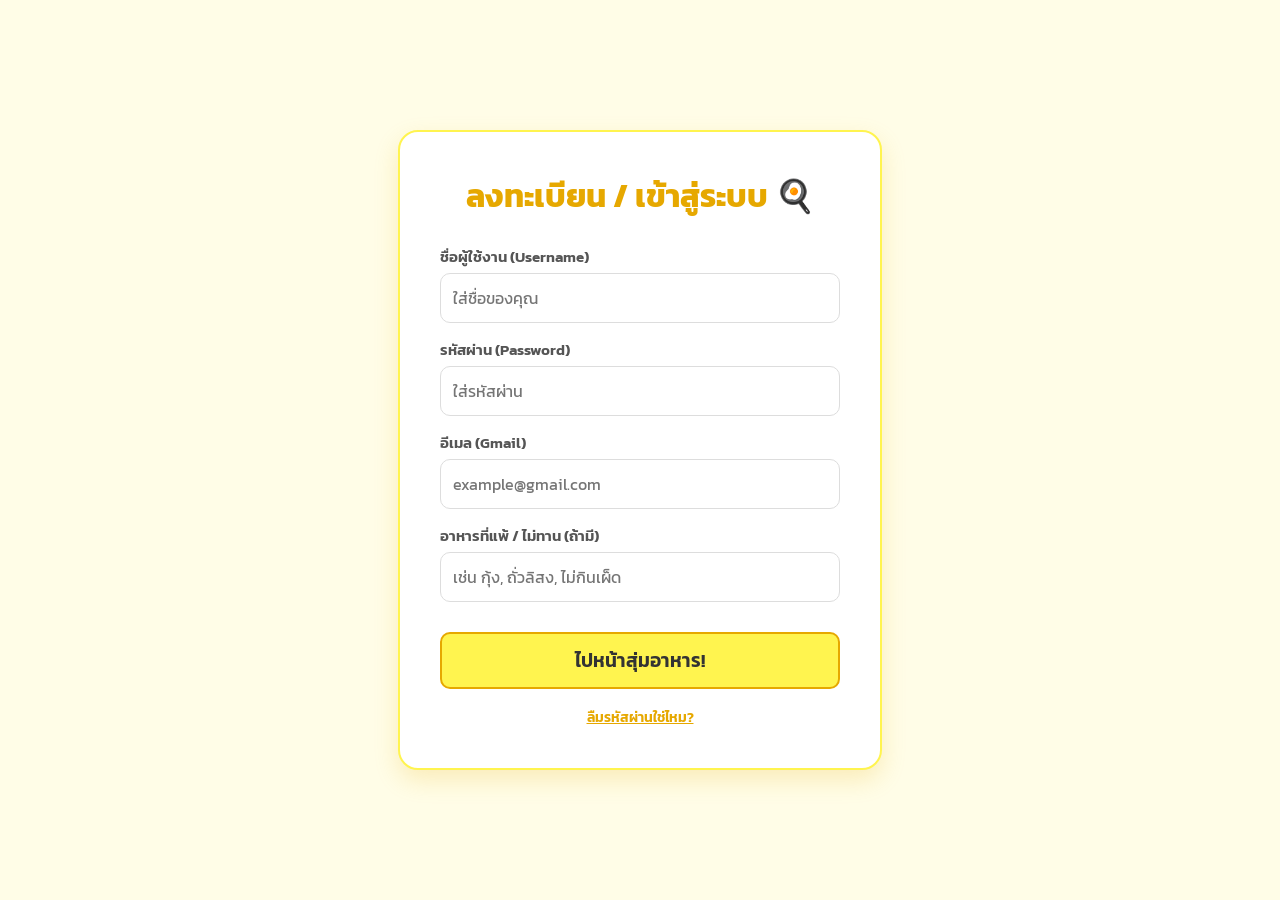
<file: index.html>
<!DOCTYPE html>
<html lang="th">
<head>
    <meta charset="UTF-8">
    <meta name="viewport" content="width=device-width, initial-scale=1.0">
    <title>secRetrecIPe🍋🍳</title>
    <style>
        @import url('https://fonts.googleapis.com/css2?family=Kanit:wght@300;400;600&display=swap');

        body {
            font-family: 'Kanit', sans-serif;
            background-color: #FFFDE7;
            display: flex;
            align-items: center;
            justify-content: center;
            min-height: 100vh;
            margin: 0;
            padding: 20px;
            box-sizing: border-box;
        }

        .login-card {
            background-color: #FFFFFF;
            padding: 40px;
            border-radius: 20px;
            box-shadow: 0 10px 25px rgba(230, 168, 0, 0.2);
            width: 100%;
            max-width: 400px;
            text-align: center;
            border: 2px solid #FFF44F;
        }

        h2 {
            color: #E6A800;
            margin-bottom: 25px;
            font-size: 2rem;
            margin-top: 0;
        }

        .input-group {
            margin-bottom: 15px;
            text-align: left;
        }

        .input-group label {
            display: block;
            margin-bottom: 5px;
            color: #555;
            font-weight: 600;
            font-size: 0.95rem;
        }

        .input-group input {
            width: 100%;
            padding: 12px;
            border: 1px solid #ddd;
            border-radius: 10px;
            box-sizing: border-box;
            font-family: inherit;
            font-size: 1rem;
        }

        .input-group input:focus {
            outline: none;
            border-color: #E6A800;
            box-shadow: 0 0 5px rgba(230, 168, 0, 0.3);
        }

        button {
            width: 100%;
            background-color: #FFF44F;
            color: #333;
            border: 2px solid #E6A800;
            padding: 12px;
            font-size: 1.2rem;
            font-weight: 600;
            font-family: inherit;
            border-radius: 10px;
            cursor: pointer;
            transition: all 0.2s;
            margin-top: 15px;
        }

        button:hover {
            background-color: #FFC107;
        }

        button:disabled {
            background-color: #e0e0e0;
            border-color: #ccc;
            cursor: not-allowed;
        }

        #loadingMsg {
            display: none;
            color: #888;
            margin-top: 15px;
            font-size: 0.9rem;
        }

        /* เพิ่ม CSS สำหรับข้อความเตือนรหัสผิด */
        #errorMessage {
            display: none;
            color: red;
            margin-top: 15px;
            font-size: 0.95rem;
            font-weight: 600;
        }
    </style>
</head>
<body>

    <div class="login-card">
        <h2>ลงทะเบียน / เข้าสู่ระบบ 🍳</h2>
        <form id="loginForm">
            <div class="input-group">
                <label for="username">ชื่อผู้ใช้งาน (Username)</label>
                <input type="text" id="username" name="username" required placeholder="ใส่ชื่อของคุณ">
            </div>
            
            <div class="input-group">
                <label for="password">รหัสผ่าน (Password)</label>
                <input type="password" id="password" name="password" required placeholder="ใส่รหัสผ่าน">
            </div>

            <div class="input-group">
                <label for="gmail">อีเมล (Gmail)</label>
                <input type="email" id="gmail" name="gmail" required placeholder="example@gmail.com">
            </div>

            <div class="input-group">
                <label for="allergies">อาหารที่แพ้ / ไม่ทาน (ถ้ามี)</label>
                <input type="text" id="allergies" name="allergies" placeholder="เช่น กุ้ง, ถั่วลิสง, ไม่กินเผ็ด">
            </div>

            <button type="submit">ไปหน้าสุ่มอาหาร!</button>
            <p id="errorMessage">รหัสผ่านไม่ถูกต้อง กรุณาลองใหม่อีกครั้ง ❌</p>
            <p id="loadingMsg">กำลังบันทึกข้อมูลและเข้าสู่ระบบ... ⏳</p>
            <div style="margin-top: 15px;">
                <a href="#" onclick="forgotPassword()" style="color: #E6A800; font-size: 0.9rem; text-decoration: underline; font-weight: 600;">ลืมรหัสผ่านใช่ไหม?</a>
            </div>
        </form>
    </div>

    <script>
        // URL ไปยัง Google Apps Script ของคุณ
        const scriptURL = 'https://script.google.com/macros/s/AKfycbxG88mZ_NbPpDQzF3npXLuiF2o1Rz_jbTQteMKyNdHOB_p7wMi8Wc9hZqY30B1A_z3A/exec'; 

        const form = document.getElementById('loginForm');
        const loadingMsg = document.getElementById('loadingMsg');
        const errorMsg = document.getElementById('errorMessage');
        const submitBtn = form.querySelector('button');

        form.addEventListener('submit', e => {
            e.preventDefault(); 
            errorMsg.style.display = 'none'; // ซ่อนข้อความสีแดงไว้ก่อนเสมอ

            const emailInput = document.getElementById('gmail').value;
            const passwordInput = document.getElementById('password').value;
            const usernameInput = document.getElementById('username').value;
            const allergiesInput = document.getElementById('allergies').value;

            // === 1. ระบบตรวจเช็ครหัสผ่าน ===
            let usersDatabase = JSON.parse(localStorage.getItem('usersDatabase')) || {};

            if (usersDatabase[emailInput]) {
                // ถ้ามีอีเมลนี้อยู่แล้ว ให้เช็ครหัสผ่าน
                if (usersDatabase[emailInput].password !== passwordInput) {
                    errorMsg.style.display = 'block'; // โชว์ข้อความรหัสผิด
                    return; // เบรกการทำงานตรงนี้ ไม่ส่งข้อมูลไป Google Sheets
                }
            } else {
                // ถ้าเป็นผู้ใช้ใหม่ ให้บันทึกลงฐานข้อมูลจำลอง
                usersDatabase[emailInput] = {
                    password: passwordInput,
                    username: usernameInput,
                    allergies: allergiesInput
                };
                localStorage.setItem('usersDatabase', JSON.stringify(usersDatabase));
            }

            // === 2. ผ่านการเช็ครหัสผ่าน ให้ส่งข้อมูลไป Google Sheets ===
            loadingMsg.style.display = 'block';
            submitBtn.disabled = true;

            fetch(scriptURL, { 
                method: 'POST', 
                body: new FormData(form),
                mode: 'no-cors' 
            })
            .then(response => {
                // บันทึกสถานะผู้ใช้งานเข้าเครื่อง
                localStorage.setItem('currentUser', usernameInput);
                
                // ดึงข้อมูลอาหารที่แพ้มาใช้งาน (ถ้าล็อกอินเก่าให้ใช้ของเก่า ถ้าใหม่ใช้ของใหม่)
                const currentAllergy = allergiesInput || usersDatabase[emailInput].allergies || '';
                localStorage.setItem('userAllergies', currentAllergy);
                
                // เปลี่ยนไปหน้า main.html
                window.location.href = 'main.html';
            })
            .catch(error => {
                console.error('Error!', error.message);
                alert("เกิดข้อผิดพลาดในการเชื่อมต่อ");
                loadingMsg.style.display = 'none';
                submitBtn.disabled = false;
            });
        });

        // ฟังก์ชันลืมรหัสผ่าน (ฉบับฐานข้อมูลจำลอง)
        function forgotPassword() {
            // เด้งหน้าต่างเล็กๆ ขึ้นมาถามอีเมล
            const emailToCheck = prompt("กรุณากรอกอีเมลที่ใช้สมัคร เพื่อกู้คืนรหัสผ่าน 🕵️‍♂️:");
            
            if (emailToCheck) {
                // ดึงฐานข้อมูลจำลองมาค้นหา
                let usersDatabase = JSON.parse(localStorage.getItem('usersDatabase')) || {};
                
                if (usersDatabase[emailToCheck]) {
                    // ถ้าเจออีเมล ให้แอบบอกรหัสผ่าน
                    alert(`รหัสผ่านของคุณคือ: ${usersDatabase[emailToCheck].password} 🤫 (รู้แล้วเหยียบไว้เลยนะ!)`);
                } else {
                    // ถ้าไม่เจอ
                    alert("ไม่พบอีเมลนี้ในระบบครับ ลองนึกดูดีๆ อีกทีน้า 🧐");
                }
            }
        }
    </script>
</body>
</html>
</file>
